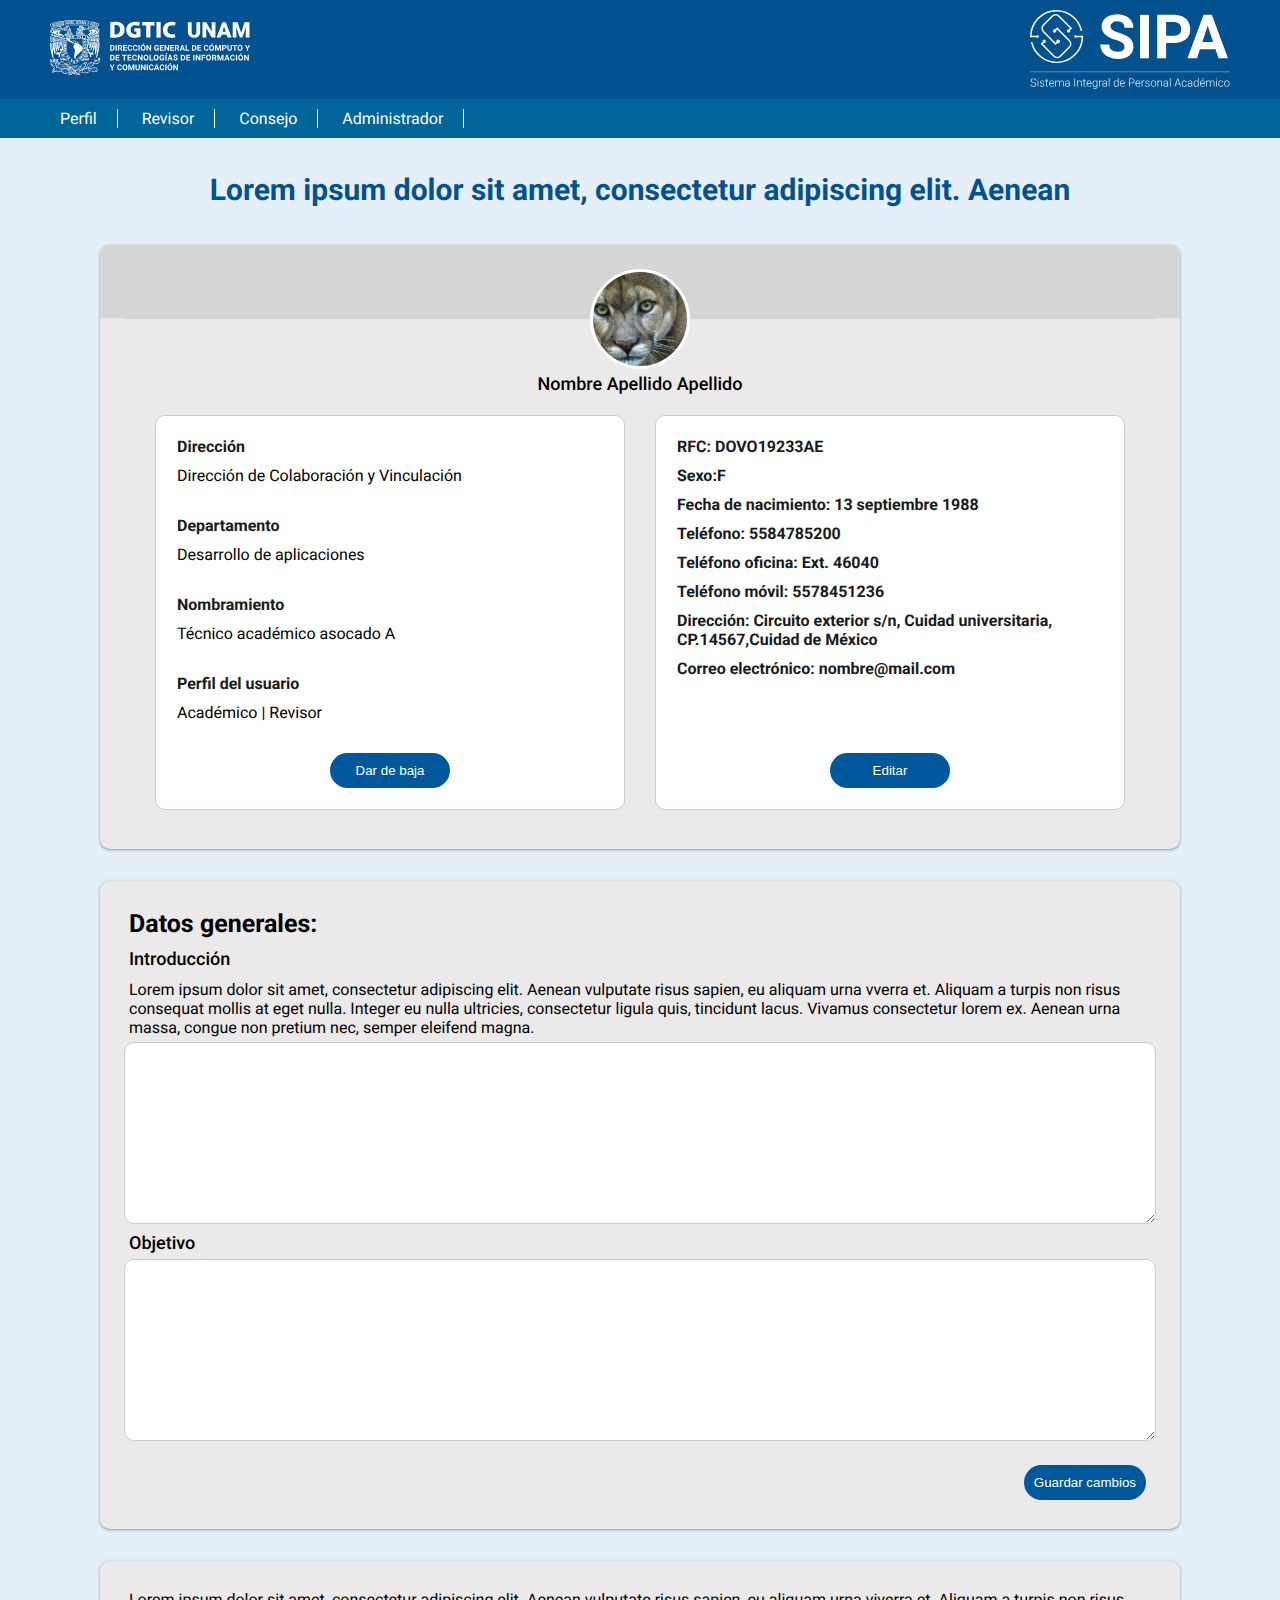
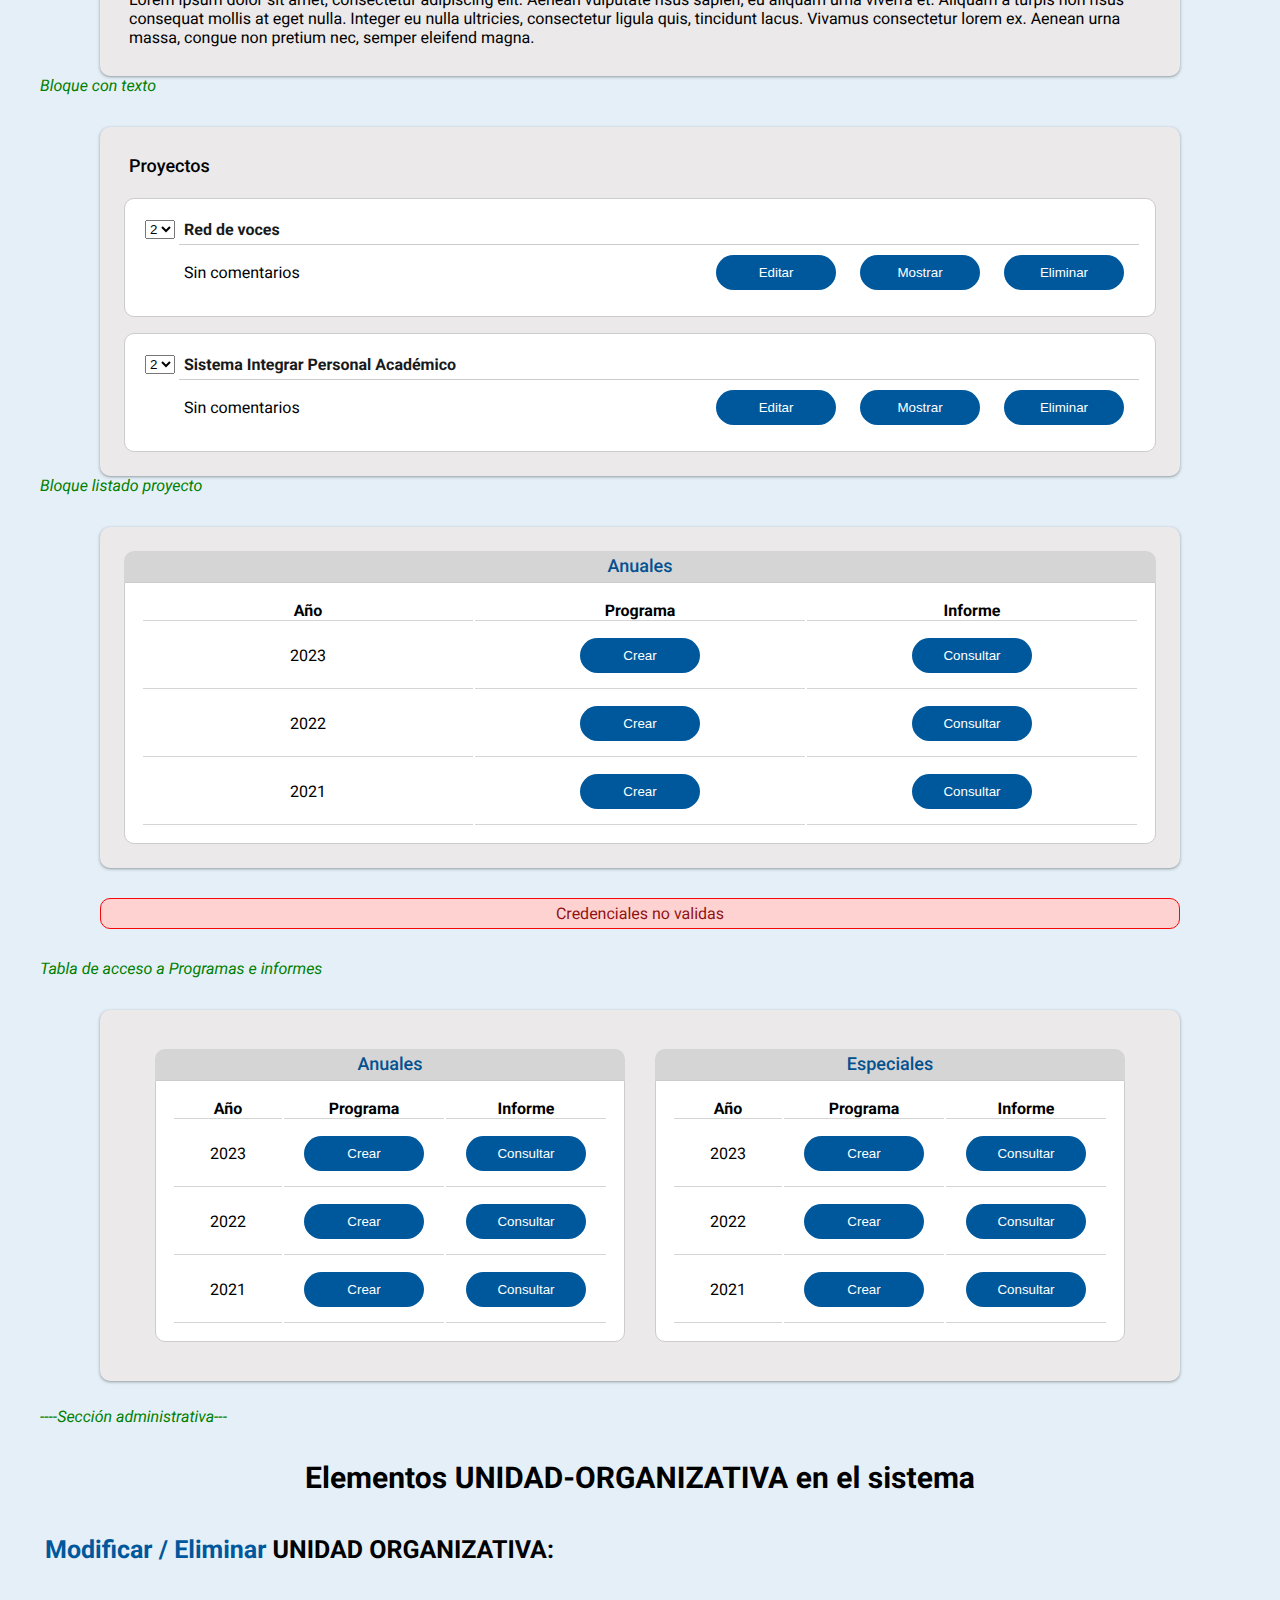
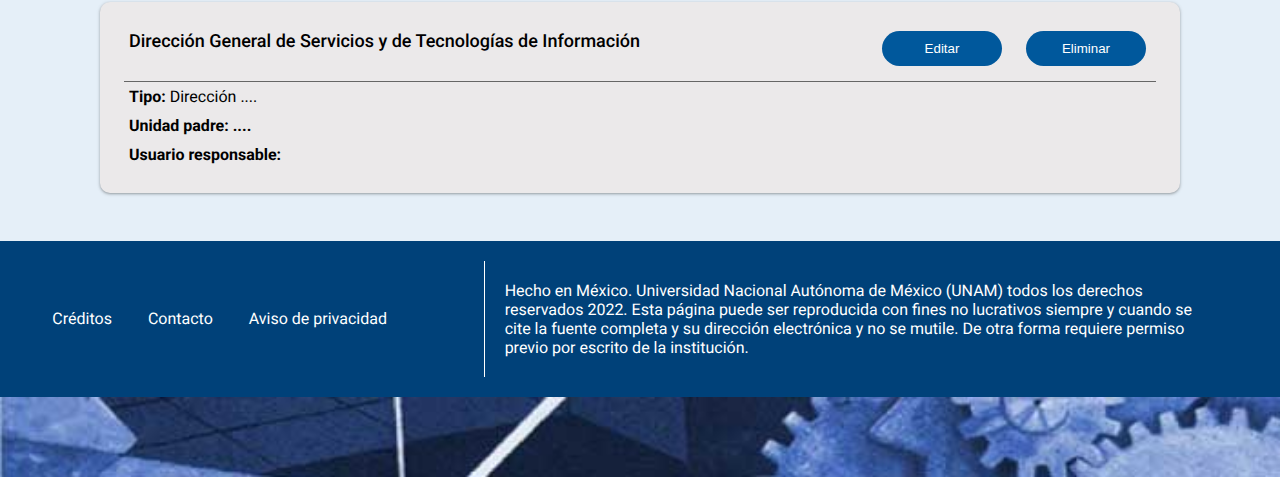
<file: index.html>
<!DOCTYPE html>
<html lang="es">
    <meta charset="UTF-8"/>
    <head>
        <title>Plantilla CSS</title>
        <link rel="StyleSheet" href="estilo.css" type="text/css" media="screen"/>
    </head>
    <body>
    <header>
      <div class="encabezado">
         <a href="http://tic.unam.mx"><img src="img/logo-dgtic.svg" alt="logo dgtic"></a>
         <img src="img/logo-sipa.svg" alt="logotipo sipa">
      </div>
      <nav class="menu">
        <ul>
            <li>Perfil</li>
            <li>Revisor</li>
            <li>Consejo</li>
            <li>Administrador</li>

        </ul>
      </nav>
    </header>


        <div class="contenedor-principal">

            <h1 class="titulo">Lorem ipsum dolor sit amet, consectetur adipiscing elit. Aenean</h1>

            <div class="bloque">
                <div class="bloque-usuario">
                    <img src="img/puma.jpg" alt="foto usuario">
                    <h3 class="bloque__nombre">Nombre Apellido Apellido</h3>
                </div>
                <div class="bloque__perfil">
                    <div class="bloque-dos-columnas">
                        <div class="caja">
                            <div class="caja__contenido">
                                <h4>Dirección</h4>
                                <p>Dirección de Colaboración y Vinculación</p>
                                <h4>Departamento</h4>
                                <p>Desarrollo de aplicaciones</p>
                                <h4>Nombramiento</h4>
                                <p>Técnico académico asocado A</p>
                                <h4>Perfil del usuario</h4>
                                <p>Académico | Revisor</p>
                                
                                <div class="bloque__btn-perfil"><input type="submit" class="btn"  value="Dar de baja"></div>
                            </div>
                        </div>

                        <div class="caja">

                            <div class="caja__contenido">
                                <h4>RFC: DOVO19233AE</h4>
                                <h4>Sexo:F</h4>
                                <h4>Fecha de nacimiento: 13 septiembre 1988</h4>
                                <h4>Teléfono: 5584785200</h4>
                                <h4>Teléfono oficina: Ext. 46040</h4>
                                <h4>Teléfono móvil: 5578451236</h4>
                                <h4>Dirección: Circuito exterior s/n, Cuidad universitaria, CP.14567,Cuidad de
                                    México</h4>
                                <h4>Correo electrónico: nombre@mail.com</h4>
                               <div class="bloque__btn-perfil"><input type="submit" class="btn"  value="Editar"></div>
                                

                            </div>
                        </div>

                    </div>

                </div>
            </div>




            <div class="bloque">

                <h2 class="bloque__subtitulo">Datos generales:</h2>
                <h3 class="bloque__titulo-campo">Introducción</h3>
                <p>Lorem ipsum dolor sit amet, consectetur adipiscing elit. Aenean vulputate
                    risus sapien, eu aliquam urna vverra et. Aliquam a turpis non risus consequat
                    mollis at eget nulla. Integer eu nulla ultricies, consectetur ligula quis,
                    tincidunt lacus. Vivamus consectetur lorem ex. Aenean urna massa, congue non
                    pretium nec, semper eleifend magna.</p>
                <textarea class="bloque__area-texto" name="" id="" cols="30" rows="10"></textarea>
                <h3 class="bloque__titulo-campo">Objetivo</h3>
                <textarea class="bloque__area-texto" name="" id="" cols="30" rows="10"></textarea>

                <div class="bloque__btn"><input type="submit" class="btn-bloque" value="Guardar cambios"></div>
            </div>

            <div class="bloque">
                <p>Lorem ipsum dolor sit amet, consectetur adipiscing elit. Aenean vulputate
                    risus sapien, eu aliquam urna viverra et. Aliquam a turpis non risus consequat
                    mollis at eget nulla. Integer eu nulla ultricies, consectetur ligula quis,
                    tincidunt lacus. Vivamus consectetur lorem ex. Aenean urna massa, congue non
                    pretium nec, semper eleifend magna.</p>
            </div>




<span class="tipo-clase">Bloque con texto</span>

            <div class="bloque">
                <h3>Proyectos</h3>
                <div class="listado-proyecto">
                    <div class="listado-proyecto__select">
                        <select name="select">
                            <option value="value1">1</option>
                            <option value="value2" selected>2</option>
                            <option value="value3">3</option>
                          </select>
                    </div>

                    <div class="listado-proyecto__titulo"><h4>Red de voces</h4>
                        <div class="listado-proyecto__textobtn">
                            <div class="listado-proyecto__iconotexto">Sin comentarios</div>
                                <div class="listado-proyecto__btn">
                                    <button class="btn-icono" name="Crear" type="submit" value="Crear">Editar</button>
                                    <button class="btn-icono" name="Mostrar" type="submit" value="Crear">Mostrar</button>
                                    <button class="btn-icono" name="Eliminar" type="submit" value="Crear">Eliminar</button>
                                </div>
                            </div>           
                        </div>
                    </div>
                

                <div class="listado-proyecto">
                    <div class="listado-proyecto__select">
                        <select name="select">
                            <option value="value1">1</option>
                            <option value="value2" selected>2</option>
                            <option value="value3">3</option>
                          </select>
                    </div>

                    <div class="listado-proyecto__titulo"><h4>Sistema Integrar Personal Académico</h4>
                        <div class="listado-proyecto__textobtn">
                            <div class="listado-proyecto__iconotexto">Sin comentarios</div>
                                <div class="info-proyecto__btn">
                                    <button class="btn-icono" name="Crear" type="submit" value="Crear">Editar</button>
                                    <button class="btn-icono" name="Mostrar" type="submit" value="Crear">Mostrar</button>
                                    <button class="btn-icono" name="Eliminar" type="submit" value="Crear">Eliminar</button>
                                </div>
                            </div>           
                        </div>
                    </div>
                </div>
                
            <!--</div>-->

<span class="tipo-clase">Bloque listado proyecto</span>

            <div class="bloque">

                <div class="caja">

                    <h3 class="caja__titulo">Anuales</h3>
                    <div class="caja__contenido">
                        <table class="tabla-listado">
                            <tr>
                                <th>Año</th>
                                <th>Programa</th>
                                <th>Informe</th>
                            </tr>
                            <tr>
                                <td>2023</td>
                                <td >
                                    <button class="btn-icono" name="Crear" type="submit" value="Crear">Crear</button>
                                </button>
                            </td>
                            <td >
                                <button class="btn-icono" name="Crear" type="submit" value="Crear">Consultar</button>
                            </td>
                        </tr>
                        <tr>
                            <td>2022</td>
                            <td>
                                <button class="btn-icono" name="Crear" type="submit" value="Crear">Crear</button>
                            </td>
                            <td >
                                <button class="btn-icono" name="Crear" type="submit" value="Crear">Consultar</button>
                            </td>
                        </tr>
                        <tr>
                            <td>2021</td>
                            <td >
                                <button class="btn-icono" name="Crear" type="submit" value="Crear">Crear</button>
                            </td>
                            <td >
                                <button class="btn-icono" name="Crear" type="submit" value="Crear">Consultar</button>
                            </td>
                        </tr>

                    </table>

                </div>
            </div>

        </div>
        <div class="alerta">
            <p>Credenciales no validas</p>
        </div>
    <!--</div>-->

<span class="tipo-clase">Tabla de acceso a Programas e informes</span>

    <div class="bloque bloque-dos-columnas">

        <div class="caja">

            <h3 class="caja__titulo">Anuales</h3>
            <div class="caja__contenido">

                <table class="tabla-listado">
                    <tr>
                        <th>Año</th>
                        <th>Programa</th>
                        <th>Informe</th>
                    </tr>
                    <tr>
                        <td>2023</td>
                        <td >
                            <button class="btn-icono" name="Crear" type="submit" value="Crear">Crear</button>
                        </button>
                    </td>
                    <td >
                        <button class="btn-icono" name="Crear" type="submit" value="Crear">Consultar</button>
                    </td>
                </tr>
                <tr>
                    <td>2022</td>
                    <td>
                        <button class="btn-icono" name="Crear" type="submit" value="Crear">Crear</button>
                    </td>
                    <td >
                        <button class="btn-icono" name="Crear" type="submit" value="Crear">Consultar</button>
                    </td>
                </tr>
                <tr>
                    <td>2021</td>
                    <td >
                        <button class="btn-icono" name="Crear" type="submit" value="Crear">Crear</button>
                    </td>
                    <td >
                        <button class="btn-icono" name="Crear" type="submit" value="Crear">Consultar</button>
                    </td>
                </tr>

            </table>

        </div>
    </div>

    <div class="caja">

        <h3 class="caja__titulo">Especiales</h3>
        <div class="caja__contenido">

            <table class="tabla-listado">
                <tr>
                    <th>Año</th>
                    <th>Programa</th>
                    <th>Informe</th>
                </tr>
                <tr>
                    <td>2023</td>
                    <td >
                        <button class="btn-icono" name="Crear" type="submit" value="Crear">Crear</button>
                    </button>
                </td>
                <td >
                    <button class="btn-icono" name="Crear" type="submit" value="Crear">Consultar</button>
                </td>
            </tr>
            <tr>
                <td>2022</td>
                <td>
                    <button class="btn-icono" name="Crear" type="submit" value="Crear">Crear</button>
                </td>
                <td >
                    <button class="btn-icono" name="Crear" type="submit" value="Crear">Consultar</button>
                </td>
            </tr>
            <tr>
                <td>2021</td>
                <td >
                    <button class="btn-icono" name="Crear" type="submit" value="Crear">Crear</button>
                </td>
                <td >
                    <button class="btn-icono" name="Crear" type="submit" value="Crear">Consultar</button>
                </td>
            </tr>

        </table>

    </div>
</div>

</div>

<!--</div>-->

<p></p>
<p class="tipo-clase">----Sección administrativa---</p>

<h1 class="tit-admon">Elementos UNIDAD-ORGANIZATIVA en el sistema </h1>
<h2><span class="texto-resaltado">Modificar / Eliminar</span> UNIDAD ORGANIZATIVA:</h2>


<div class="bloque">
     <div class="listado-unidad">
            <div class="listado-unidad__titulo">
               <h3>Dirección General de Servicios y de Tecnologías de Información</h3></div>
                    <div class="listado-unidad__btn">
                        <button class="btn-icono" name="Editar" type="submit" value="Crear">Editar</button>
                        <button class="btn-icono" name="Eliminar" type="submit" value="Crear">Eliminar</button>
                    </div>
            </div>  
            <div class="listado-unidad__tipo">
                <p><span class="texto-negritas">Tipo:</span> Dirección ....</p>
                <p><Unidad class="texto-negritas">Unidad padre:</span> ....</p>
                <p><span class="texto-negritas">Usuario responsable:</span></p>  
            </div>
        </div>
    

    </div>

<div class="pie-contenido">
    <ul class="pie-contenido__lista">
        <li>Créditos</li>
        <li>Contacto</li>
        <li>Aviso de privacidad</li>
    </ul>
    <p>Hecho en México. Universidad Nacional Autónoma de México (UNAM) todos los
        derechos reservados 2022. Esta página puede ser reproducida con fines no
        lucrativos siempre y cuando se cite la fuente completa y su dirección
        electrónica y no se mutile. De otra forma requiere permiso previo por escrito de
        la institución.</p>
</div>
<div class="pie-contenido__fondoMural"></div>
</body>
</html>
</file>
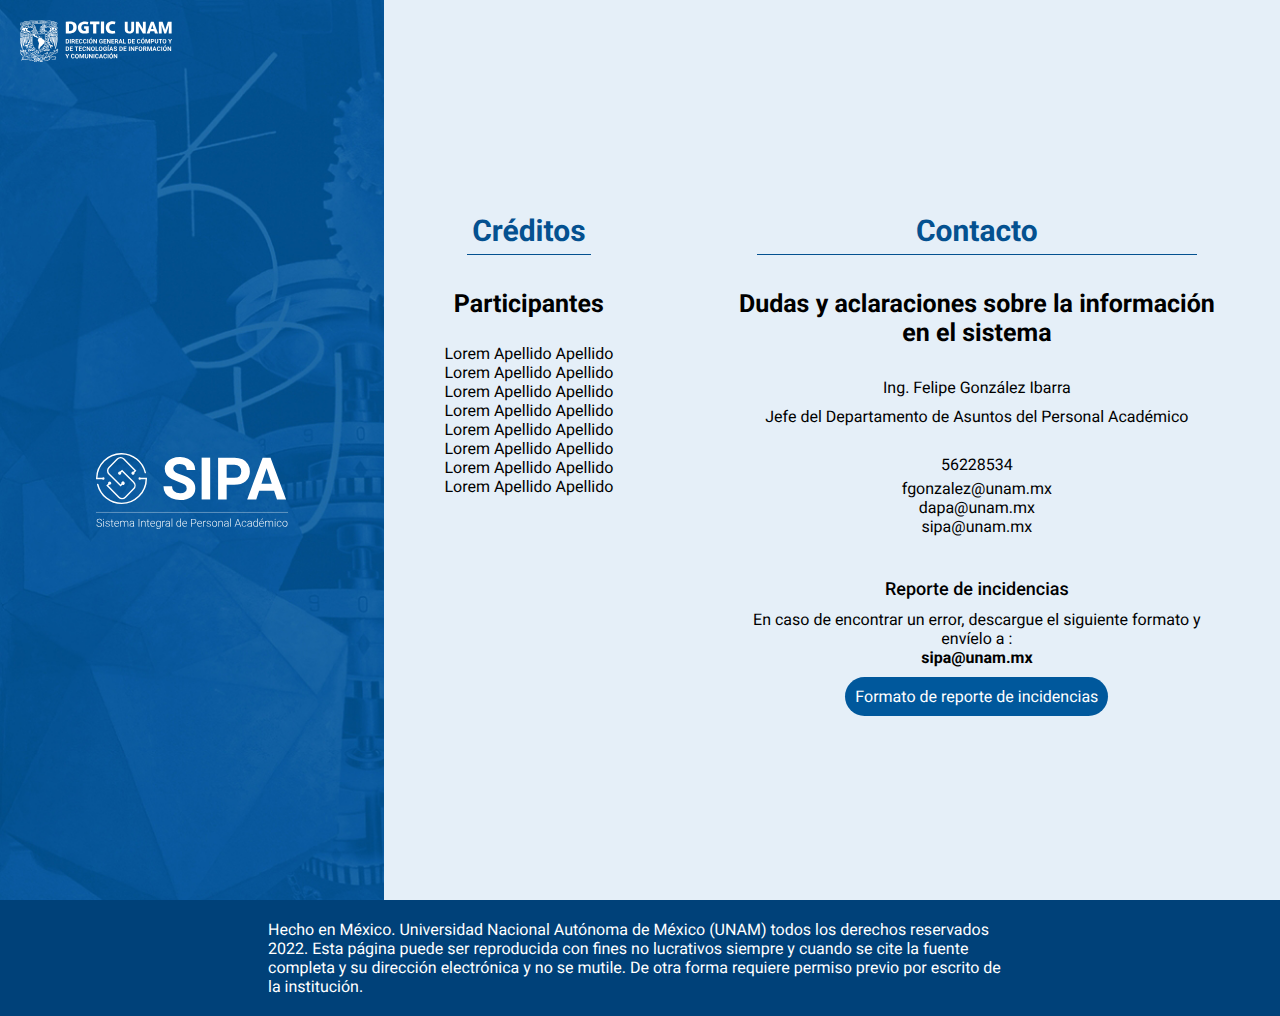
<file: creditos.html>
<!DOCTYPE html>
<html lang="en">
    <head>
        <meta charset="UTF-8">
        <meta http-equiv="X-UA-Compatible" content="IE=edge">
        <meta name="viewport" content="width=device-width, initial-scale=1.0">
        <link rel="StyleSheet" href="estilo.css" type="text/css" media="screen"/>
        <title>SIPA</title>
    </head>
    <body>
        <div class="contenedor-creditos">
            <div class="portada">
                <div class="portada__imgs">
                    <img src="img/logo-dgtic.svg" alt="logo dgtic">
                    <img src="img/logo-sipa.svg" alt="logotipo sipa">
                </div>

            </div>
            <div class="info-contenedor">
                <div class="creditos-contacto">
                    <div class="creditos-contenedor">
                        <h1>Créditos</h1>
                        <h2>Participantes</h2>
                        <ul>
                            <li>Lorem Apellido Apellido</li>
                            <li>Lorem Apellido Apellido</li>
                            <li>Lorem Apellido Apellido</li>
                            <li>Lorem Apellido Apellido</li>
                            <li>Lorem Apellido Apellido</li>
                            <li>Lorem Apellido Apellido</li>
                            <li>Lorem Apellido Apellido</li>
                            <li>Lorem Apellido Apellido</li>
                        </ul>
                    </div>
                    <div class="creditos-contenedor">
                        <h1>Contacto</h1>
                        <h2>Dudas y aclaraciones sobre la información en el sistema</h2>
                        <section>
                            <p class="nombre">Ing. Felipe González Ibarra
                            </p>
                            <p class="puesto">Jefe del Departamento de Asuntos del Personal Académico
                            </p>
                            <br>
                            <p class="telefono">56228534
                            </p>
                            <ul class="correo">
                                <li>fgonzalez@unam.mx
                                </li>
                                <li>dapa@unam.mx</li>
                                <li>sipa@unam.mx</li>
                            </ul>
                            <br>
                            <br>
                            <h3 class="">Reporte de incidencias</h3>
                            <p>En caso de encontrar un error, descargue el siguiente formato y envíelo a :
                                <br>
                                <b>sipa@unam.mx</b>
                            </p>
                            
                            <a class="btn" href="http://132.247.28.38/Formato_Incidencias_SIPA.docx">Formato de reporte de incidencias</a>
                        </div>
                     
                        </section>
                   
                </div>

            </div>
            <div class="pie-portada">
                <p>Hecho en México. Universidad Nacional Autónoma de México (UNAM) todos los
                    derechos reservados 2022. Esta página puede ser reproducida con fines no
                    lucrativos siempre y cuando se cite la fuente completa y su dirección
                    electrónica y no se mutile. De otra forma requiere permiso previo por escrito de
                    la institución.</p>
            </div>

        </div>

    </body>
</html>
</file>
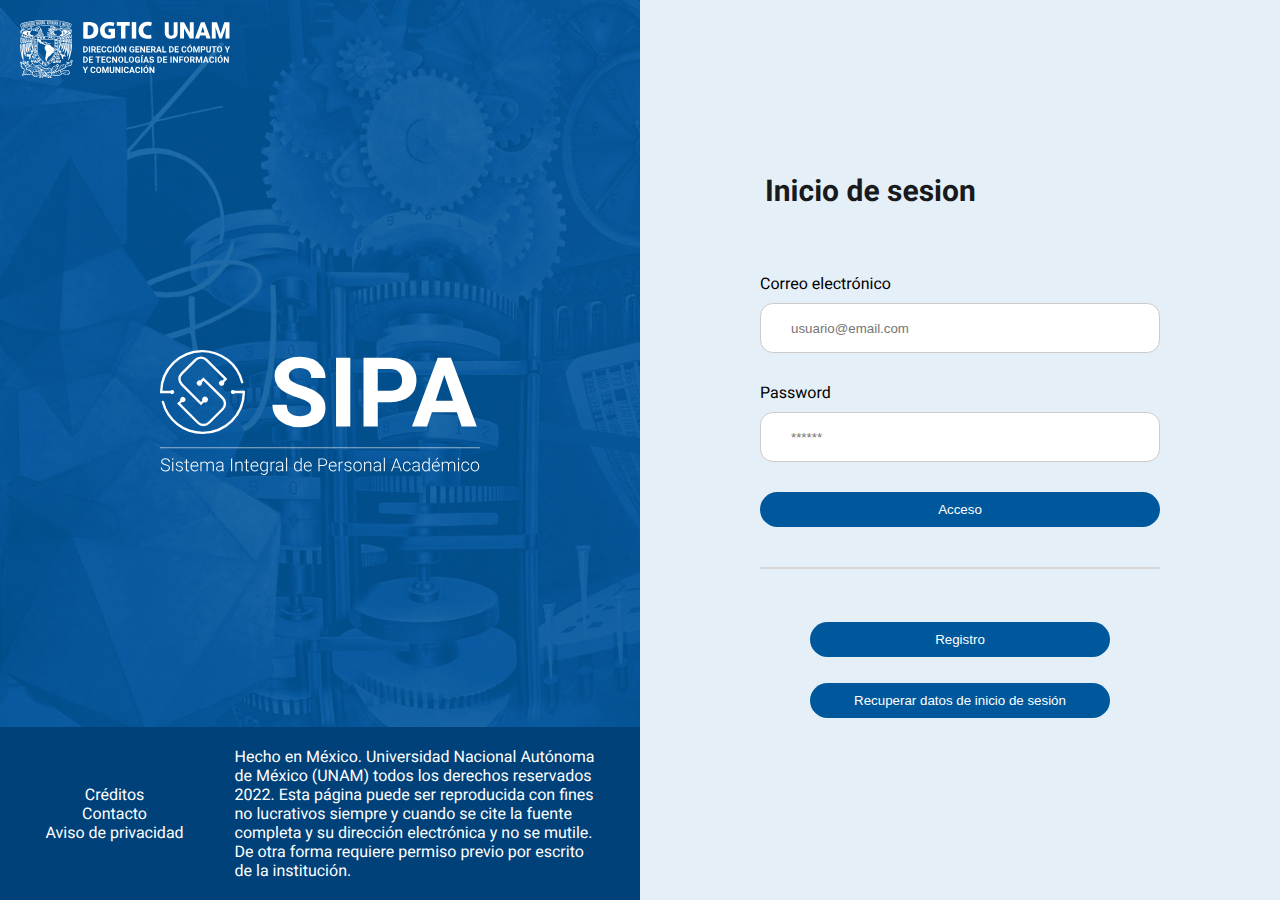
<file: index1.html>
<!DOCTYPE html>
<html lang="en">
    <head>
        <meta charset="UTF-8">
        <meta http-equiv="X-UA-Compatible" content="IE=edge">
        <meta name="viewport" content="width=device-width, initial-scale=1.0">
        <link rel="StyleSheet" href="estilo.css" type="text/css" media="screen"/>
        <title>SIPA</title>
    </head>
    <body>
        <div class="contenedor-portada">
            <div class="portada">
                <div class="portada__imgs">
                    <img src="img/logo-dgtic.svg"  alt="logo dgtic">
                    <img src="img/logo-sipa.svg" alt="logotipo sipa">
                </div>

                <div class="pie-portada">
                    <ul class="pie-portada__lista">
                        <li>Créditos</li>
                        <li>Contacto</li>
                        <li>Aviso de privacidad</li>
                    </ul>
                    <p>Hecho en México. Universidad Nacional Autónoma de México (UNAM) todos los
                        derechos reservados 2022. Esta página puede ser reproducida con fines no
                        lucrativos siempre y cuando se cite la fuente completa y su dirección
                        electrónica y no se mutile. De otra forma requiere permiso previo por escrito de
                        la institución.</p>
                </div>
            </div>
            <div class="contenedor-registro">
                <div class="acceso">
                    <h2 class="acceso__titulo">Inicio de sesion</h2>
                    <div class="acceso__form">
                        <div class="registro">
                            <div class="registro__grupo">
                                <label for="user" class="label">Correo electrónico</label>
                                <input id="user" type="text" class="entrada" placeholder="usuario@email.com">
                            </div>
                            <div class="registro__grupo">
                                <label for="pass" class="label">Password</label>
                                <input
                                    id="pass"
                                    type="password"
                                    class="entrada"
                                    data-type="password"
                                    placeholder="******">
                            </div>

                            <div class="registro__grupo">
                                <input type="submit" class="registro__btn" value="Acceso">
                            </div>
                            <hr>
                            <div class="registro__grupo">
                                <input type="button" class="registro__btn" value="Registro">
                                <input type="button" class="registro__btn" value="Recuperar datos de inicio de sesión">
                            </div>

                        </div>
                    </div>
                </div>
            </div>

        </div>

    </body>
</html>
</file>
<file: estilo.css>
/* Fuentes



@font-face {
    font-family: 'Roboto Regular';
    font-style: normal;
    font-weight: normal;
    display: swap;
    src: local('Roboto Regular'), url("fonts/roboto-regular-webfont.woff") format('woff');
}

@font-face {
    font-family: 'Roboto Bold';
    font-style: normal;
    font-weight: normal;

    src: local('Roboto Bold'), url("fonts/roboto-bold-webfont.woff") format('woff');
}

@font-face {
    font-family: 'Roboto Light';
    font-style: normal;
    font-weight: normal;
   
    src: local('Roboto Light'), url("fonts/roboto-light-webfont.woff") format('woff');
}

@font-face {
    font-family: 'Roboto Medium';
    font-style: normal;
    font-weight: normal;
  
    src: local('Roboto Medium'), url("fonts/roboto-medium-webfont.woff") format('woff');
}
*/


@import url('https://fonts.googleapis.com/css2?family=Roboto:wght@100;400;500;700&display=swap');


:root {
    --fondo: #e5eff8;
    --fondo-importante: #ff7b7b;
    --gris-seccion: #ebe9ea;
    --gris-tit-seccion: #d5d5d5;
    --borde-seccion: #ccc;
    --blanco: #fff;
    --texto: #000;
    --azul-tit: #045190;
    --gris-texto: #666666;
    --azul-boton: #00589c;
    --azul-texto: #006699;
    --texto-editando: #3a9ae4;
    --pie-portada: #004179;
    --campos: #181A1C;


    
    --titulo: 1.875em;
    --subtitulo: 1.563em;
    --titulo-campo: 1.125em;
    --titulo-login: 1.875em;
    --fuente: 'Roboto', sans-serif;
    --borde-caja:1em;
    --borde-alerta:#f70707;
    --color-texto-alerta:#8f1212;
    }

* {
    padding: 0;
    margin: 0;
    box-sizing: border-box;
}

body {
    font-size: 16px;
    text-rendering: auto;
    text-rendering: optimizeSpeed;
    text-rendering: optimizeLegibility;
    text-rendering: geometricPrecision;
    -webkit-font-smoothing: antialiased;
    -moz-osx-font-smoothing: grayscale;
    margin: 0;
}

/* PORTADA */
.contenedor-portada {
    width: 100vw;
    display: flex;
    justify-content: space-between;
    align-items: center;
    flex-wrap: wrap;
}

.portada {
    display: flex;
    flex-direction: column;
    width: 50%;
    position: relative;
    height: 100vh;
    justify-content: space-around;
    flex: 1;

}

.portada__imgs {
    height: 100vh;
    position: relative;
    background-image: url("img/bg-portada.jpg");
    display: flex;
    flex-direction: column;
    justify-content: center;
    align-items: center;
    background-size: cover;
}

.portada__imgs img:first-child {
    width: 250px;
    align-self: flex-start;
    padding: 20px;
    max-width: 50%;
}

.portada__imgs img:nth-child(2n) {
    width: 50%;
    margin: auto;
}
.pie-portada {
    background-color: var(--pie-portada);
    color: var(--blanco);
    display: flex;
    padding: 20px;
    align-items: center;
    justify-content: space-around;
    flex-wrap: wrap;
    width: 100%;
}
.pie-portada__lista {
    display: flex;
    align-items: center;
    flex-direction: column;
}
.pie-portada__lista  li {
    list-style: none;
}

.pie-portada p {
    flex-basis: 60%;
    padding: 0;
}

.contenedor-registro {
    /* width: 50%; */
    flex: 1;
}
.acceso {
	display: flex;
	flex-direction: column;
	align-items: center;
	width: 400px;
	margin: auto;
	max-width: 80%;
}
.acceso__titulo {
    margin-bottom: 60px;
    align-self: flex-start;
    color: var(--campos);
    font-size: var(--titulo-login);
}

.registro__grupo{
    display: flex;
    flex-direction: column;
}

.acceso .entrada {
	height: 50px;
	border: 1px solid var(--borde-seccion);
	border-radius: 13px;
	margin: 10px 0 30px;
	padding: 0 30px;
}

  .registro__grupo:nth-child(5) .registro__btn {
	width: 300px;
	margin: 13px auto;
	max-width: 80%;
} 

.registro__btn{
    color: var(--blanco);
    border: 0;
    background: none;
    background-color: var(--azul-boton);
    border-radius: 20px;
    padding: 10px;
    cursor: pointer;
  }


hr {
    border: 1px solid var(--gris-tit-seccion);
    margin: 40px 0;
}

.acceso__form {
    width: 100%;
}

.contenedor-principal {
	max-width: 1200px;
	margin: auto;
}

/* clase muestra tipo componente*/
.tipo-clase{ 
margin-top: 1em;
padding: 0;
color:green;
font-style: italic;}
/*fin clase*/

header{
    background-color: var(--azul-tit);
    min-height: 100px;
    width: 100%;
}

.encabezado{
    display: flex;
    flex-wrap: wrap;
    justify-content: space-between;
    align-items:center;
    background-color: var(--azul-tit);
    padding: 10px;
    margin: auto;
    max-width: 1200px;
     }
    
.encabezado img{
    width: 200px; 
    }

 .menu {
        background-color: var(--azul-texto);
        margin: auto;
    }

.menu ul{
        background-color: var(--azul-texto);
        color:var(--blanco);
        padding: 10px 20px 10px 0px;
        max-width: 1200px;
        margin: auto;
    }

.menu li{
    display: inline;
    background-color: var(--azul-texto);
    color:var(--blanco);
    padding-right: 20px;
    padding-left: 20px;
    border-right: solid 1px var(--blanco);
   }

.bloque {
    background-color: var(--gris-seccion);
    border-radius: 10px;
    padding: 1.5em;
    margin: 2em auto auto;
    width: 90%;
    color: var(--texto);
    font-family: var(--fuente);
    box-shadow: rgba(60, 64, 67, 0.3) 0px 1px 2px 0px, 
    rgba(60, 64, 67, 0.15) 0px 1px 3px 1px;
    font-size: var(--texto);
    overflow: hidden;
}

.bloque-dos-columnas {
	display: flex;
	flex-wrap: wrap;
	align-items: center;
	justify-content: center;
}
.bloque-dos-columnas .caja {
	width: 500px;
	padding: 15px;
	align-self: stretch;
}

.bloque__area-texto{
    border-radius: 10px;
    width: 100%;
    border: solid 1px var(--borde-seccion);
    padding: 15px;}

.caja{
    width: 100%;
}


.caja__titulo{
    background-color: var(--gris-tit-seccion);
    color: var(--azul-tit);
    font-size: var(--titulo-campo);
    padding: 5px;
    margin: 0;
    text-align: center;
    border-radius:10px 10px 0px 0px;
}

.caja__contenido {
	background-color: var(--blanco);
	border-radius: 0 0 10px 10px;
	border: solid 1px var(--borde-seccion);
	padding: var(--borde-caja);
	color: var(--texto-color);
	font-family: var(--fuente);
	margin: auto;
	width: 100%;
	display: flex;
	flex-direction: column;
}
    
.tabla-listado{
    width: 100%;}


.tabla-listado th{
    border-bottom:solid 1px var(--gris-tit-seccion);
}

.tabla-listado td{
    border-bottom:solid 1px var(--gris-tit-seccion);
    padding: 10px;
    text-align: center;
    width: 33%;}


.btn,
.btn-icono, .btn-bloque{
    color: var(--blanco);
    border: 0;
    background: none;
    background-color: rgba(0, 0, 0, 0);
    background-color: var(--azul-boton);
    border-radius: 20px;
    padding: 10px;
    width: auto;
    margin: 5px 10px;
    cursor: pointer;
    display: inline-block;
    text-decoration: none;
    min-width: 120px;
}

.btn-icono {
        
    }

.btn-bloque{
        margin-top: 20px;
    }
    

.bloque__btn{
    text-align: right;
}

.bloque__btn-perfil{
    text-align: center;
    margin-top: auto;
}

.listado-proyecto{
    background-color: var(--blanco);
    border-radius: 10px;
    border: solid 1px var(--borde-seccion);
    padding: 1em;
    margin: 1em auto auto;
    color: var(--texto-color);
    font-family: var(--fuente);
    border:solid 1px var(--borde-seccion);
    display: flex;
    }

.listado-proyecto__select{
    padding: 4px;
}

.listado-proyecto__titulo{
    width: 100%;
   }

.listado-proyecto__titulo h4{
    width: 100%;
    border-bottom:solid 1px var(--borde-seccion);
  }

  .listado-proyecto__textobtn {
	display: flex;
	flex-wrap: wrap;
	justify-content: space-between;
    align-items: center;
	padding: 5px;
    cursor: pointer;
	
}

.alerta {
	width: 90%;
	border: 1px solid var(--borde-alerta);
	background-color: #ffd2d2;
	text-align: center;
	border-radius: 10px;
	margin: 30px auto;
	color: var(--color-texto-alerta);
}

body {
    font-family: var(--fuente);
    background-color: var(--fondo);
}

h1 {
	text-align: center;
	color: var(--azul-tit);
	font-size: var(--titulo);
	margin: 30px;
}

h2 {
    font-size: var(--subtitulo);
    font-family: var(--fuente);
    color: var(--Campos);
    font-weight: 700;
}

h3 {
    font-size: var(--titulo-campo);
    font-family: var(--fuente);
    color: var(--Campos);
    font-weight: 500;
}

h4 {
    font-weight: 700;
    color: var(--texto-color);
    color: var(--campos);
}

/* PERFIL */

.bloque__perfil .caja__contenido {
	height: 100%;
	border-radius: 10px;
}

.bloque-usuario .caja__contenido p {
	margin-bottom: 21px;
	padding: 0;
}

.bloque__perfil .btn__bloque {
	display: block;
	margin: auto 0 0 0;
	align-self: center;
	width: 150px;
}
.bloque-usuario img {
	width: 100px;
	height: 100px;
	object-fit: cover;
	border-radius: 50%;
	border: 3px solid var(--blanco);
}
.bloque-usuario {
	display: flex;
	flex-direction: column;
	justify-content: center;
	align-items: center;
	box-shadow: inset 0px 50px 0px 0px var(--gris-tit-seccion), 
    0px -107px 0px 25px var(--gris-tit-seccion);
}

.bloque__perfil p {
	margin-bottom: 21px;
}


h1,
h2,
h3,
h4,
h5,
h6,
p {
    padding: 5px;
}


.tit-admon{
    color: var(--texto);
    font-size: var(--titulo);
}

.texto-resaltado{
    color: #00589c;
}

.texto-negritas{
    font-weight: bold;
}


.listado-unidad{
    display: flex;
    flex-wrap: wrap;
    justify-content:space-between;
    border-bottom: solid 1px var(--gris-texto);
    padding-bottom: 10px;
}


.pie-contenido {
    background-color: var(--pie-portada);
    color: var(--blanco);
    display: flex;
    padding: 20px;
    align-items: center;
    justify-content: space-around;
    flex-wrap: wrap;
    margin-top: 3em;
    
}

.pie-contenido__lista  li {
     list-style: none;
     display: inline;
     padding-right: 2em;
     padding-bottom: 1em;
}

.pie-contenido p {
    flex-basis: 60%;
    padding: 20px;
    border-left: solid 1px var(--blanco);
}

.pie-contenido__fondoMural{
    background-image: url(img/pie-fondoMural.jpg);
    background-size: cover;
    margin: auto;
    min-height: 80px;
 }

/* CREDITOS CONTACTO */

.contenedor-creditos {
    width: 100vw;
    display: flex;
    justify-content: space-between;
    align-items: center;
    flex-wrap: wrap;
}
.creditos-contacto {
	display: flex;
	flex-wrap: wrap;
	justify-content: space-around;
}

.creditos-contenedor {
	text-align: center;
	max-width: 500px;
	margin: 30px;
}
.info-contenedor {
	width: 70%;
}

.creditos-contenedor ul li {
	list-style: none;
}

.creditos-contenedor h2 {
	margin-bottom: 20px;
}

.creditos-contenedor h1 {
    border-bottom: 1px solid;
}




@media only screen and (max-width: 800px) {
    .pie__portada p {
        flex-basis: 100%;
        padding: 10px;
    }

}


@media only screen and (max-width: 1148px) {
    .portada__imgs {
        height: 100%;
        position: relative;
        background-image: url("img/bg-portada.jpg");
        display: flex;
        justify-content: space-around;
        background-size: cover;
        flex-wrap: wrap;
        flex-direction: row;
    }

    .portada__imgs img:first-child {
        max-width: 280px;
        margin: 10px;
        padding: 0;
        width: 50%;
    }
    .portada__imgs img:nth-child(2n) {
        max-width: 200px;
        margin: 10px;
    }

    .portada {
        width: 100%;
        height: 100%;
        flex: none;
    }

    .info-contenedor {
        width: 100%;
    }

    .contenedor-creditos {
        flex-direction: column;
        align-items: stretch;
        min-height: 100vh;
    }

    .creditos-contenedor h1 {
        border-bottom: 1px solid var(--azul-boton);
    }

  
  }
</file>
